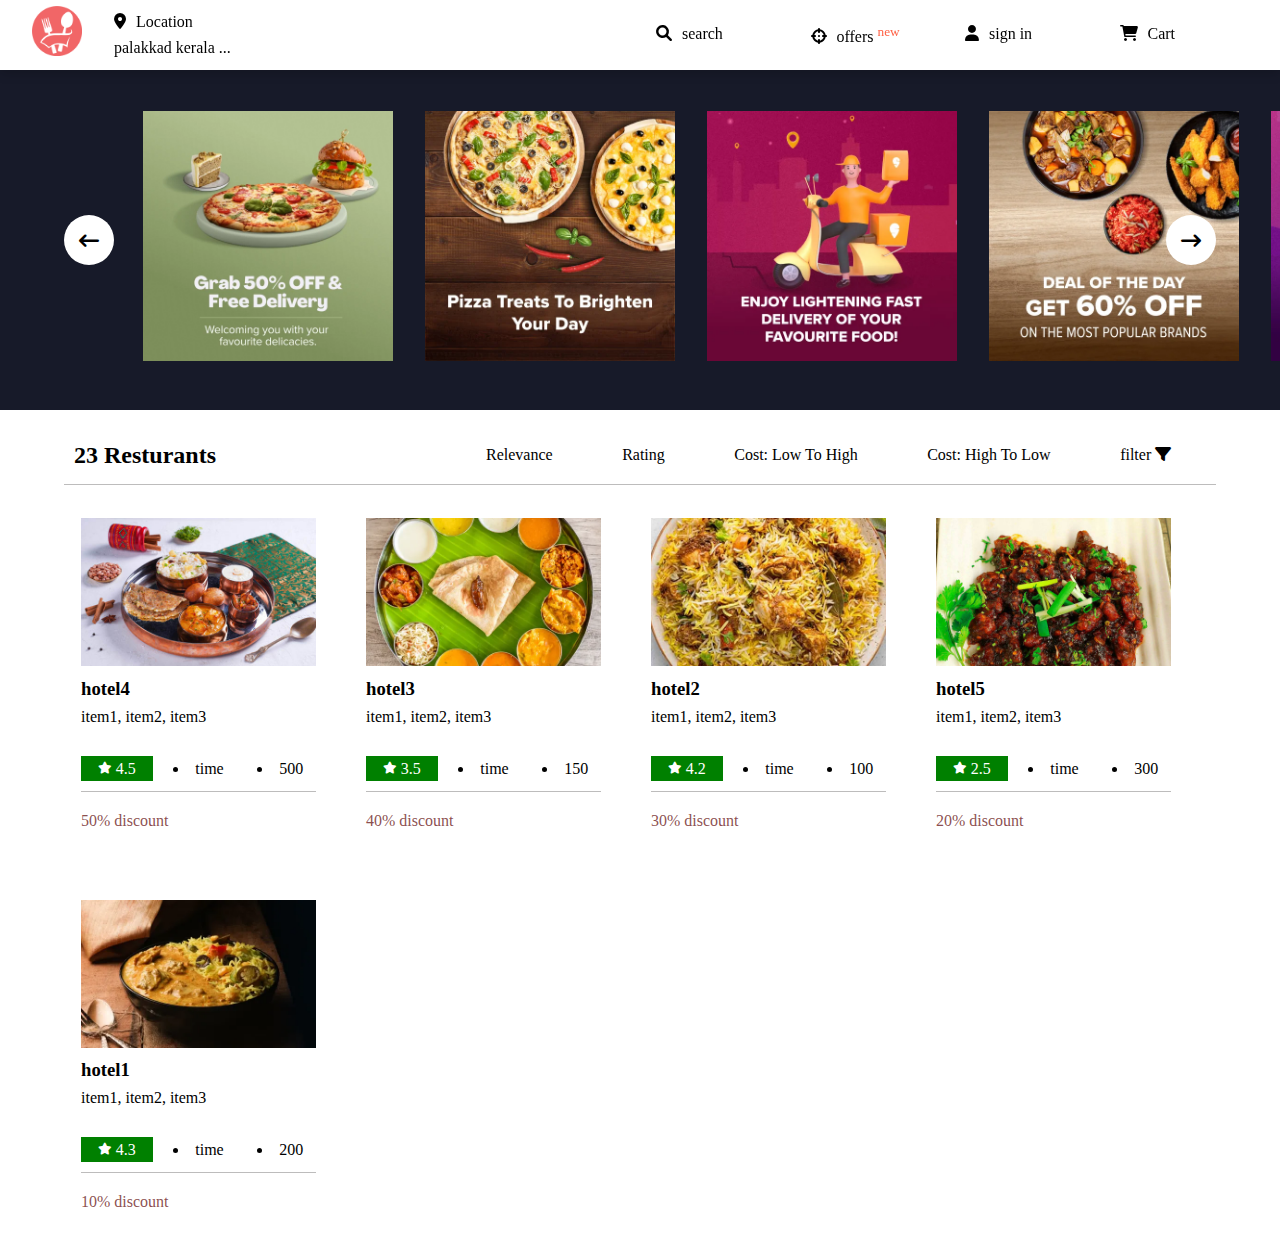
<file: index.html>
<!DOCTYPE html>
<html lang="en">
<head>
    <meta charset="UTF-8">
    <meta name="viewport" content="width=device-width, initial-scale=1.0">
    <title>tomato</title>
    <link rel="stylesheet" href="customstyles/style.css">
    <link rel="stylesheet" href="customstyles/form.css">
    <link rel="stylesheet" href="assets/css/all.css">
    <link rel="stylesheet" href="assets/webfonts/">
 
</head>
<body>
   
    <div class="wrapper">
        <header>
            <div class="navigation">
            <div class="local">
                <div class="logo">
                    <img src="images/logo.png" alt="logo" width="50">
                </div>
                <div class="location">  
                    <span><i class="fa-solid fa-location-dot"></i>Location</span>
                   <p> palakkad kerala ...</p>
                </div>
            </div>
            
            <div class="customer">
                <div class="search">                    
                    <span><i class="fa-solid fa-magnifying-glass"></i>search</span>
                </div>
                <div class="offer">
                    <span><i class="fa-solid fa-crosshairs"></i></i>offers</span> <sup>new</sup>
                </div>
                <div  id="openbtn" style="cursor: pointer;">
                    <span ><i class="fa-solid fa-user"></i>sign in</span>
                </div>
                <div class="cart">
                        <span><i class="fa-solid fa-cart-shopping"></i>Cart</span>
                </div>
            </div>
            
            </div>
            <div class="formcover close" id="signin" >
                <div class="signinForm">
                    <div style="margin-top:10px ;">
                    <span style="cursor:pointer ;" id="closebtn"><i class="fa-solid fa-xmark fa-xl"></i></span>
                    </div>
                    <div class="formheader" >
                    
                    <div class="login">
                        <h2 id="hedr">Login</h2>
                        <p>or <a href="#" id="switchform">create a new account</a></p>
                       <hr style="width: 20px; margin-top:20px; color:#000; font-size: 2px;"> 
                    </div>
                    </div>
                
                    <div  id="forms">
                        <form action="" class="open" id="form1">
                        <div class="number">
                            <input type="tel" id="mobile"  name="mobile" autofocus>
                            <label class="largetxt"  for="mobile">Phone number</label>
                        </div>
                        <div class="login">
                            <input type="submit" value="login">
                        </div>
                        </form>
                   
                   
                        <form action="" class="close" id="form2">
                    <div class="number">
                        <input type="tel" id="mobile"  name="mobile" autofocus>
                        <label class="largetxt"  for="mobile">Phone number</label>
                    </div>
                    <div class="number">
                        <input type="text" id="name"  name="name" >
                        <label class="largetxt"  for="name">Name</label>
                    </div>
                    <div class="number">
                        <input type="email" id="mail"  name="mail">
                        <label class="largetxt"  for="mail">Email</label>
                    </div>
                    <div class="number">
                        <input type="password" id="pwd"  name="pwd" >
                        <label class="largetxt"  for="pwd">password</label>
                    </div>
                    <div class="login">
                        <input type="submit" value="continue">
                    </div>
                        </form>
                    </div>
                </div>
            </div>        
            <div class="slide"id="offers">
            <div class="offers" >
                <button  class= "lbtn" id="leftbtn" onclick="slide('left')">
                    <i class="fa-solid fa-arrow-left-long fa-xl"></i>
                </button>
                <div class="offer1">
                    <a href="#">
                        <img src="images/offers/offer1.webp" alt="" width="250" height="auto">
                    </a>
                    
                </div>
                <div class="offer1">
                    <a href="#">
                    <img src="images/offers/offer2.webp" alt="" width="250" height="auto">
                    </a>
                </div>
                <div class="offer1">
                    <a href="#">
                    <img src="images/offers/offer3.webp" alt=".." width="250" height="auto">
                    </a>
                </div>
                <div class="offer1">
                    <a href="#">
                    <img src="images/offers/offer4.webp" alt=".." width="250" height="auto">
                    </a>
                </div>
                <div class="offer1">
                    <a href="#">
                    <img src="images/offers/offer5.webp" alt=".." width="250" height="auto">
                    </a>
                </div>
                
             
                <button  id="rightbtn" class="rbtn" onclick="slide('right')">
                    <i class="fa-solid fa-arrow-right-long fa-xl"></i>
                </button>
            </div>
            </div>    
        </header>
        <!-- filter nav -->

    
        <div class="choose">
            <div class="resturants"><h2>23 Resturants</h2> </div>
            <div class="filters">
                <div class="discount" onclick="relavance()">Relevance</div>
                <div class="rating" onclick=" rating()">Rating</div>
                <div class="priceLH" onclick="priceLH()">Cost: Low To High</div>
                <div class="priceHL" onclick="priceHL()">Cost: High To Low</div>
                <div class="otherFilters">
                    <span>filter <i class="fa-solid fa-filter"></i></span>
                </div>

            </div>
        </div>

        <div class="hotelList" id="hotelList">

            <!-- <div class="card"  onclick="navigate('hotel1')">
                <div class="hotelcard">
                    <img src="images/hotels/hotel2.jpg" alt="hotel2"  width="100%" height="auto" >
                    <div class="hotelname">
                        <h3>hotel-1</h3>
                        <p >item1,item2,item3</p>
                    </div>
                    <div class="about">
                        <ul>
                            <li> 
                                <span><i class="fa-solid fa-star fa-xs"> </i></span>
                               <span>4.4</span>  
                            </li>                           
                             <li>time</li>
                            <li>Price</li>
                        </ul>
                    </div>
                    <div class="thallupadi">
                        <p><span>50%</span> discount</p>
                    </div>
                </div>
            </div>


           -->


         
        </div>
    </div>

<script src="style.js" ></script>
<script src="sorting.js" ></script>
    <script>

      
        function slide(direction){
            const container = document.querySelector('#offers');
            let scrollCompleted = 0;
           let slideBar = setInterval(function(){
             if (direction === 'left') {
                container.scrollLeft -= 10;
             }
             else{
                container.scrollLeft +=10;
             }scrollCompleted +=10;
             if(scrollCompleted >= 100){
                window.clearInterval(slideBar);
             }
           },25);

        }
        


    </script>
</body>
</html>
</file>
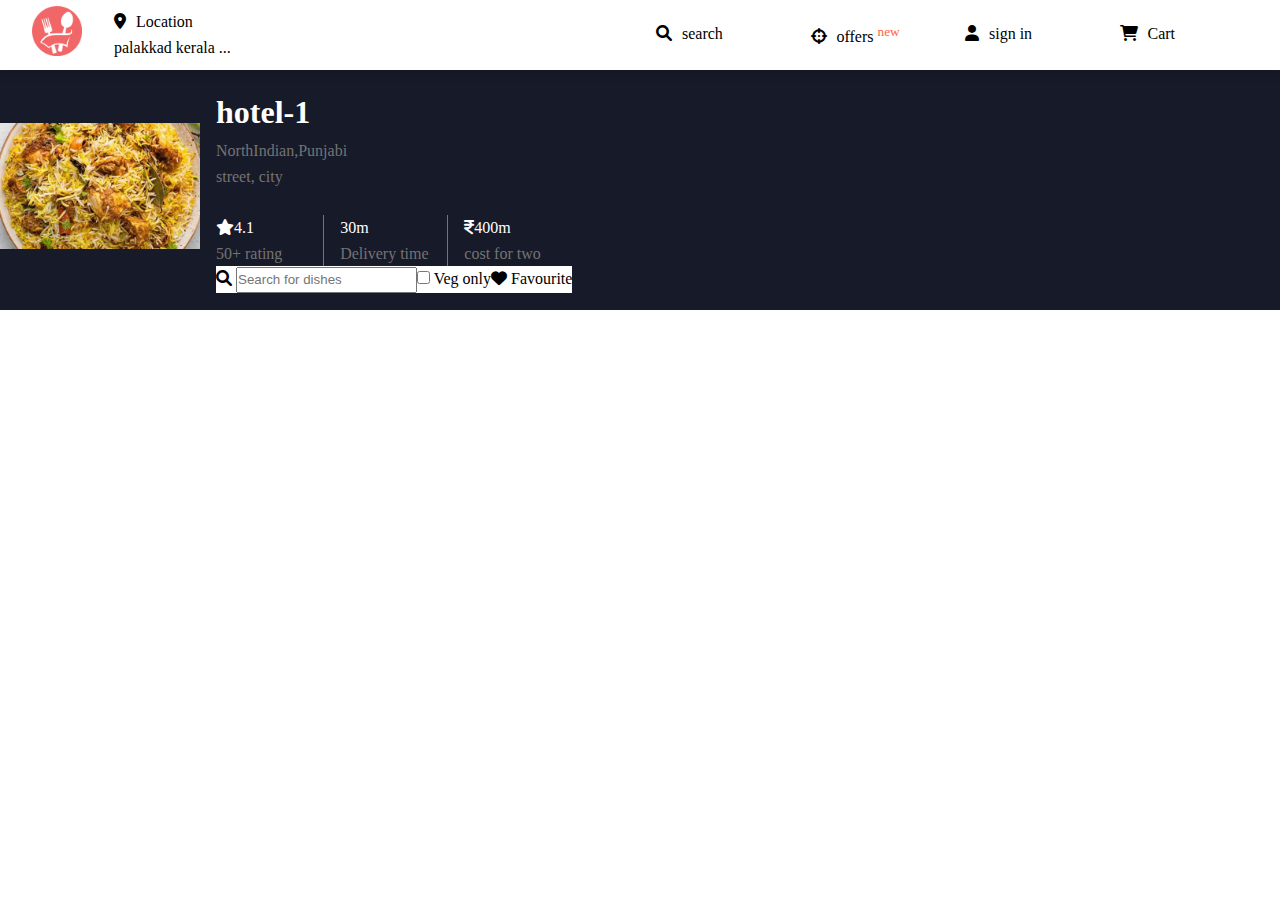
<file: profiles/hotel1.html>
<!DOCTYPE html>
<html lang="en">
<head>
    <meta charset="UTF-8">
    <meta http-equiv="X-UA-Compatible" content="IE=edge">
    <meta name="viewport" content="width=device-width, initial-scale=1.0">
    <title>hotel1</title>
    <link rel="stylesheet" href="../assets/css/all.css">
    <link rel="stylesheet" href="../customstyles/style.css">
    <link rel="stylesheet" href="../customstyles/hotel.css">
    <link rel="stylesheet" href="../customstyles/form.css">
   
</head>
<body>
   <div class="wrapper">
    <div class="navigation">
        <div class="local">
            <div class="logo">
                <img src="../images/logo.png" alt="logo" width="50">
            </div>
            <div class="location">  
                <span><i class="fa-solid fa-location-dot"></i>Location</span>
               <p> palakkad kerala ...</p>
            </div>
        </div>
        
        <div class="customer">
            <div class="search">                    
                <span><i class="fa-solid fa-magnifying-glass"></i>search</span>
            </div>
            <div class="offer">
                <span><i class="fa-solid fa-crosshairs"></i></i>offers</span> <sup>new</sup>
            </div>
            <div  id="openbtn" style="cursor: pointer;">
                <span ><i class="fa-solid fa-user"></i>sign in</span>
            </div>
            <div class="cart">
                    <span><i class="fa-solid fa-cart-shopping"></i>Cart</span>
            </div>
        </div>
       
        
     </div>
     <div class="formcover close" id="signin" >
        <div class="signinForm">
            <div style="margin-top:10px ;">
            <span style="cursor:pointer ;" id="closebtn"><i class="fa-solid fa-xmark fa-xl"></i></span>
            </div>
            <div class="formheader" >
            
            <div class="login">
                <h2 id="hedr">Login</h2>
                <p>or <a href="#" id="switchform">create a new account</a></p>
               <hr style="width: 20px; margin-top:20px; color:#000; font-size: 2px;"> 
            </div>
            </div>
        
            <div  id="forms">
                <form action="" class="open" id="form1">
                <div class="number">
                    <input type="tel" id="mobile"  name="mobile" autofocus>
                    <label class="largetxt"  for="mobile">Phone number</label>
                </div>
                <div class="login">
                    <input type="submit" value="login">
                </div>
                </form>
           
           
                <form action="" class="close" id="form2">
            <div class="number">
                <input type="tel" id="mobile"  name="mobile" autofocus>
                <label class="largetxt"  for="mobile">Phone number</label>
            </div>
            <div class="number">
                <input type="text" id="name"  name="name" >
                <label class="largetxt"  for="name">Name</label>
            </div>
            <div class="number">
                <input type="email" id="mail"  name="mail">
                <label class="largetxt"  for="mail">Email</label>
            </div>
            <div class="number">
                <input type="password" id="pwd"  name="pwd" >
                <label class="largetxt"  for="pwd">password</label>
            </div>
            <div class="login">
                <input type="submit" value="continue">
            </div>
                </form>
            </div>
        </div>
    </div>  
    <!-- hoteldetails -->

     <div class="cover">
        <div class="hotelimg">
            <img src="../images/hotels/hotel2.jpg" alt="hotel-1" width="100%">
        </div>
        <div class="info">
           <div class="hotelname">
            <h1>hotel-1</h1>
           </div> 

            <div class="details">
                <p>NorthIndian,Punjabi</p>
                <p>street, city</p>
                <br>
                <div class="ca">
                    <div class="c1">
                        <span><i class="fa-solid fa-star"></i>4.1</span>
                        <p>50+ rating</p>
                    </div>
                    <div class="c1">
                        <span>30m</span>
                        <p>Delivery time</p>
                    </div>
                    <div class="c1">
                        <span><i class="fa-solid fa-indian-rupee-sign"></i>400m</span>
                        <p>cost for two</p>
                    </div>
                </div>
            </div>
            <div class="c2">
                <div class="search">  
                    <span><i class="fa-solid fa-magnifying-glass"></i></span>
                    <span>                   
                        <input type="text" name="serch" id="search" placeholder="Search for dishes">
                    </span>
                </div>
                <div class="veg">  
                    <span><input type="checkbox" name="veg" id="veg"></span>
                    <span>                   
                       Veg only
                    </span>
                </div>
                <div class="fav">  
                    <span><i class="fa-solid fa-heart"></i></span>
                    <span>                   
                       Favourite
                    </span>
                </div>
            </div>

        </div>
        
    </div>
    
   </div>
   <script src="../style.js"></script>
</body>
</html>
</file>
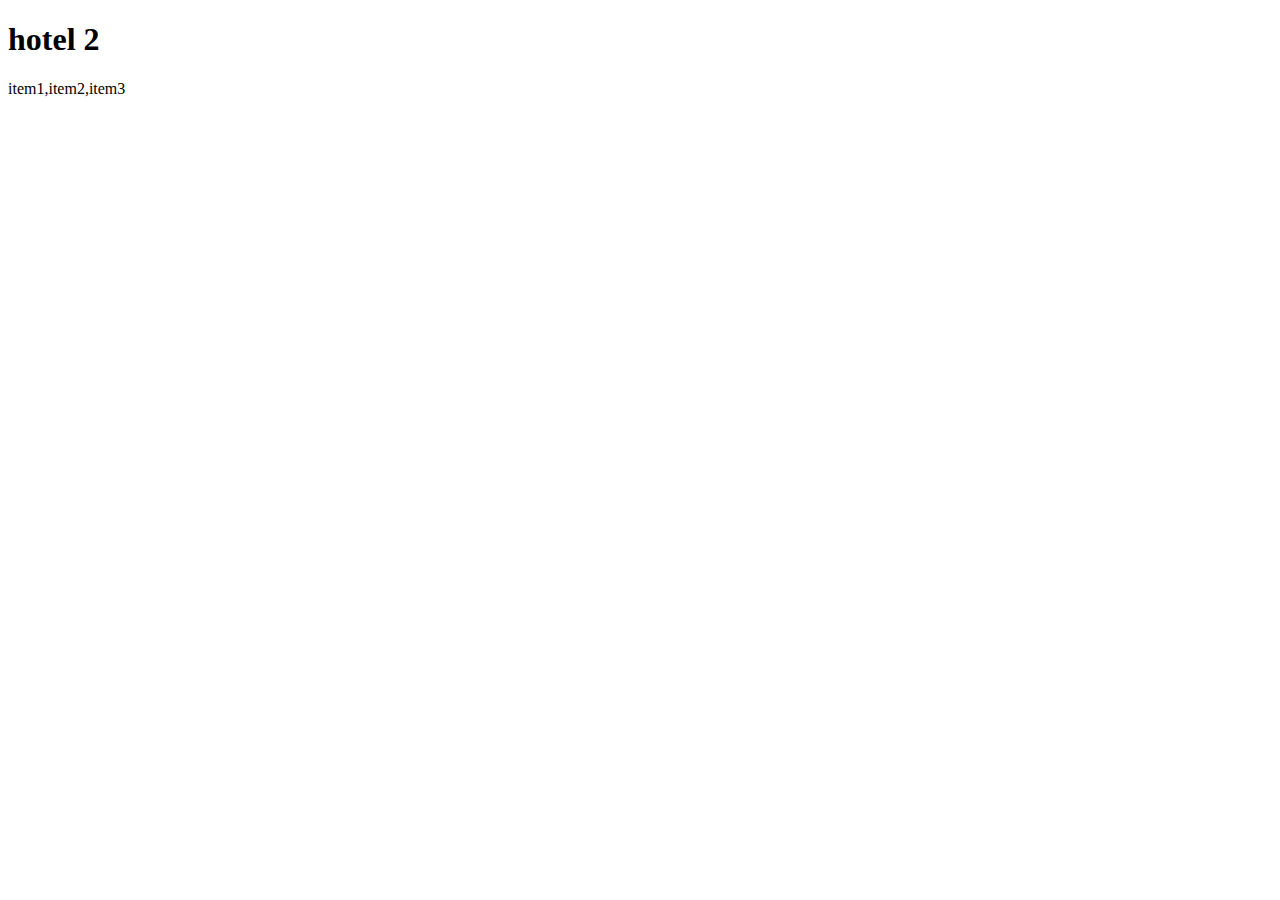
<file: profiles/hotel2.html>
<!DOCTYPE html>
<html lang="en">
<head>
    <meta charset="UTF-8">
    <meta http-equiv="X-UA-Compatible" content="IE=edge">
    <meta name="viewport" content="width=device-width, initial-scale=1.0">
    <title>hotel2</title>
</head>
<body>
    <h1>hotel 2</h1>
    <p>item1,item2,item3</p>
</body>
</html>
</file>
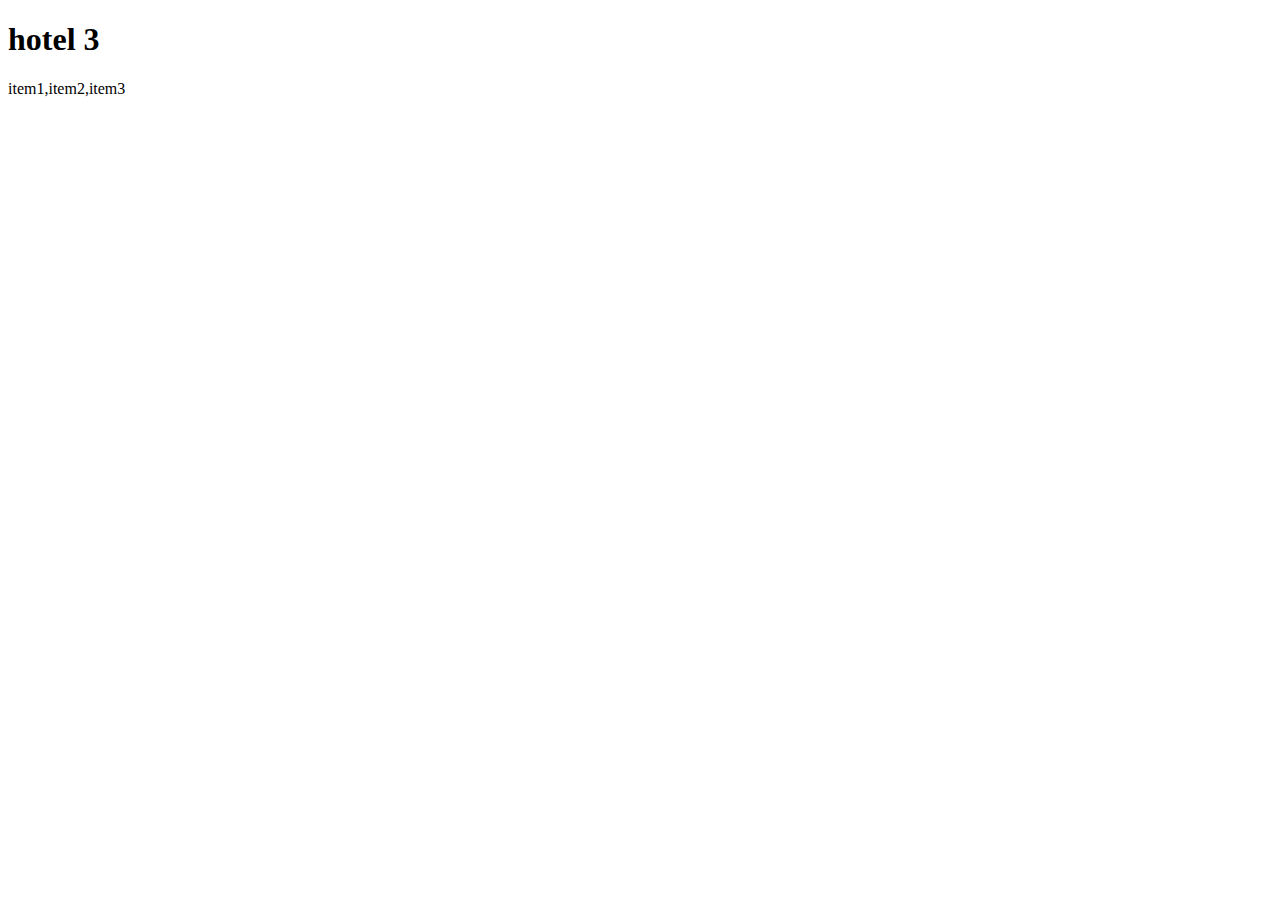
<file: profiles/hotel3.html>
<!DOCTYPE html>
<html lang="en">
<head>
    <meta charset="UTF-8">
    <meta http-equiv="X-UA-Compatible" content="IE=edge">
    <meta name="viewport" content="width=device-width, initial-scale=1.0">
    <title>hotel3</title>
</head>
<body>
    <h1>hotel 3</h1>
    <p>item1,item2,item3</p>
</body>
</html>
</file>
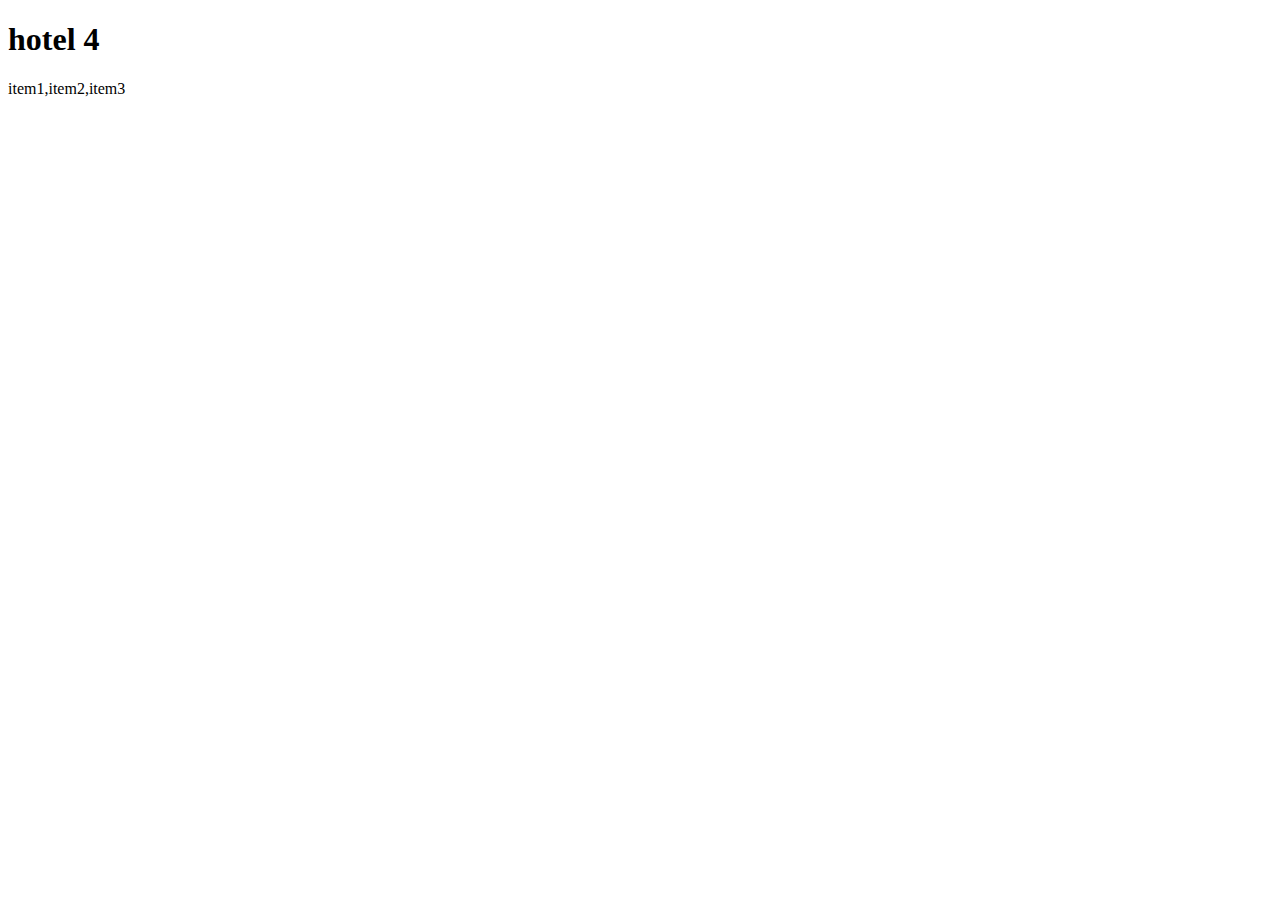
<file: profiles/hotel4.html>
<!DOCTYPE html>
<html lang="en">
<head>
    <meta charset="UTF-8">
    <meta http-equiv="X-UA-Compatible" content="IE=edge">
    <meta name="viewport" content="width=device-width, initial-scale=1.0">
    <title>hotel4</title>
</head>
<body>
    <h1>hotel 4</h1>
    <p>item1,item2,item3</p>
</body>
</html>
</file>
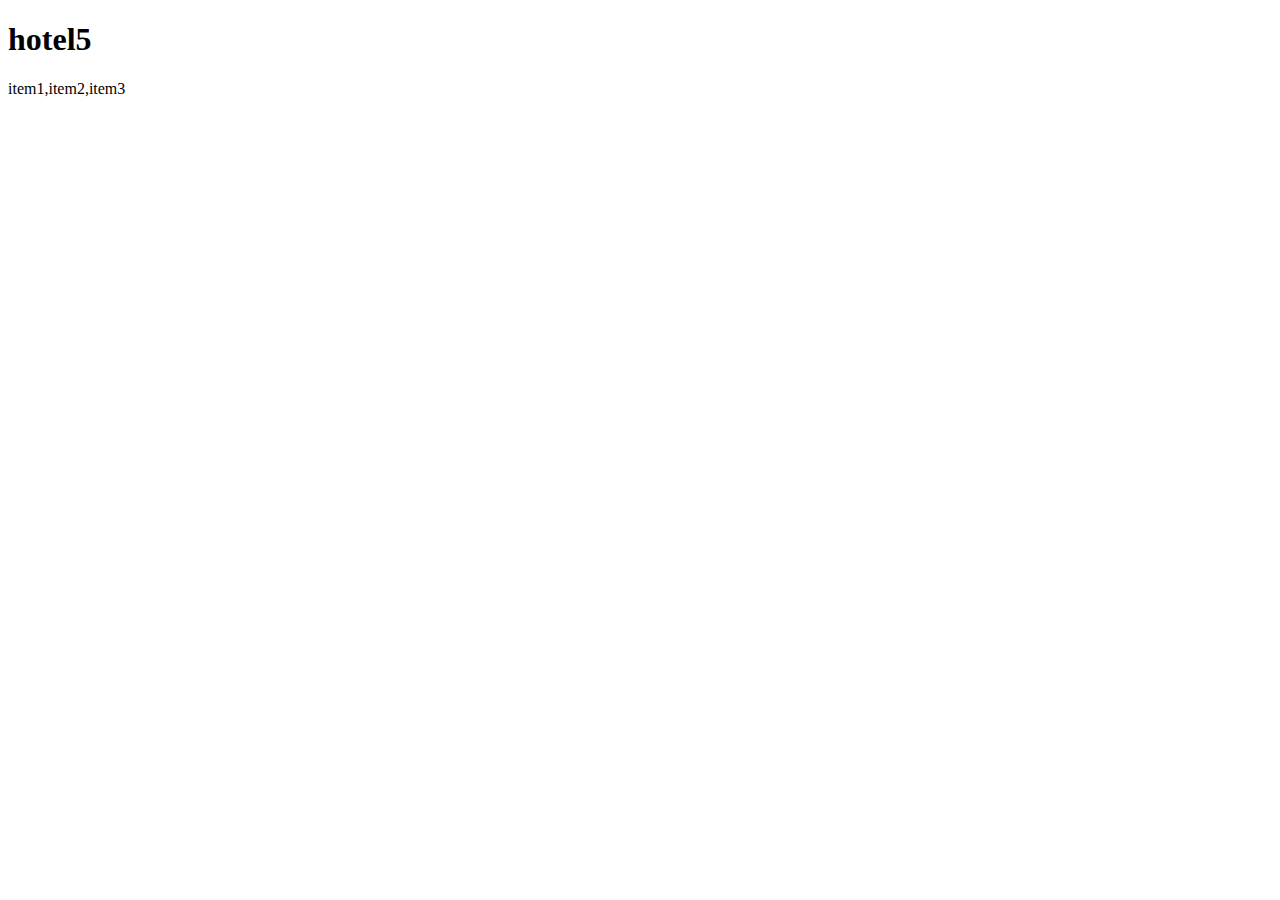
<file: profiles/hotel5.html>
<!DOCTYPE html>
<html lang="en">
<head>
    <meta charset="UTF-8">
    <meta http-equiv="X-UA-Compatible" content="IE=edge">
    <meta name="viewport" content="width=device-width, initial-scale=1.0">
    <title>hotel5</title>
</head>
<body>
    <h1>hotel5</h1>
    <p>item1,item2,item3</p>
</body>
</html>
</file>
<file: customstyles/style.css>
*,*::before,*::after{
     margin: 0;
     padding: 0;
     box-sizing: border-box;
     line-height: 1.6;
}
.navigation i{
     margin-right: 10px;
}
/* button{
     border:none;
     background-color: rgb(236, 74, 15);;
     color:#fff;
     border-radius: 10px; 
     padding: 10px 15px;

} */
/* .wrapper{
     position: relative;
} */

.navigation{
     position: sticky;
     top: 0;
     left: 0;
     right: 0;
     background-color: #fff;
     display: flex;
     margin: auto;
     box-shadow: 0px 3px 11px 0px rgba(0,0,0,0.19);
     height: 70px;
     align-items: center;
     z-index: 2;
}
.customer{
     display:flex;
     flex: 3;
     gap: 10px;
     padding: 1em;
}
.customer > div{
     flex:1;
     justify-content: space-between;
     cursor: pointer;
}

.customer > div:hover{
     color: orange;
     
}


.local{
     display: flex;
     align-items: center;
     flex:3;
     padding-left: 2em;
     gap: 1em;
     
}
.logo,sup{
    color: tomato;
}
.location{
     
     padding: 1em;
}

/* offers */
.slide{
     
     width: 100%;
     overflow: hidden;
     background-color:#171a29;
}
.offers{
    
     display: flex;
     height: 340px;
     width: 130%;
     align-items: center;
     justify-content: center;
     gap: 2em;
     padding:1rem;

    
}



.offer1 img{
 object-fit: contain;
}
.offer1{
     transform:none;
     transition: transform 200ms ease-in-out;
}

.offer1:hover{
     transform: scale(1.1);
     
}

.rbtn,.lbtn{
     border:none;
     background-color: #fff;
     padding: 10px;
     width: 50px;
     height: 50px;
     border-radius: 50%;
     z-index: 1;
     
}
.rbtn{
     position: absolute;
     right: 5%;
}

.lbtn{
     position: absolute;
     left: 5%;
}


/* choosing restoutrant*/

.choose{
     position: sticky;
     top: 0;
     left:0;
     right: 0;
     display:flex;
     background-color: #fff;
     border-bottom: 1px solid rgb(189, 188, 188);
     width: 90%;
     padding: 10px;
     margin: auto;
     margin-top: 1em;
}
.choose > .resturants{
     flex:1
}

.filters{
     flex:2;
     display: flex;
     justify-content: space-around;
     align-items: center;
}




/* cards */
.card{
     border: 1px solid white;
     transition: border 300ms ease-in-out;
     padding: 1em;
}
.card:hover{
 border: 1px solid #a6a7a8;

}


.hotelList{
     display: flex;
     flex-wrap: wrap;
     padding-top:1em ;
     gap: 1em;
     width: 90%;
     margin: auto;
     
}

.hotelcard{
     min-width: 150px;
     max-width:235px;
     margin: auto;
}
.hotelcard> div{
     margin-bottom: 1em;
}
.about{
     border-bottom: 1px solid rgb(189, 188, 188);
     padding: 10px 0;
}
ul{
     display: flex;
     justify-content: space-around;
     gap: 10px;
}

ul li {
     list-style-position: inside;
     flex:1;
     flex-shrink: 0;
     text-align: center;
}

ul li:nth-child(1) {
     list-style: none;
     width: 20%;
     color: #fff;
     background-color: green;
}


.thallupadi{
     color: rgba(124, 56, 56, 0.892);
}

.filters > div{
     cursor:pointer;
}

.filters > div:hover{
     color:#a6a7a8;
     border-bottom: 1px solid #2b2b2b;
}
</file>
<file: customstyles/form.css>
.formcover{
    position: fixed;
    top: 0;
    right: 0;
    bottom: 0;
    left: 0;
    width: 100vw;
    height: 100vh;
    z-index: 3;
    background-color: rgba(6, 1, 41, 0.5);
}

.signinForm{
    position:fixed;
    top: 0;
    right: 0;
    bottom: 0;
    width: 33.3%;
    height: 100%;
    background-color: #fff;
    padding: 0 3em ;
  
}
.formheader{
    position:relative;
    height: 130px;
    margin: 1em 0;

}
.formheader >div::before{
    content: '';
    background: url('../images/login.webp');
    background-size: contain;
    display: inline-block;
    width: 100px;
    height:100px ;
    position: absolute;
    right:0;
    top: -5;
    
}
.login a{
    text-decoration: none;
    color: tomato;
}
.number{
    position: relative;
}
#form1 input[type = submit],#form2 input[type = submit]{
    width: 100%;
    height: 50px;
    background-color: orange;
    margin-top:1em ;
    color: white;
    border: none;
    outline: none;
}
#form1 input[type= tel],#form2 input[type= text],input[type= tel],input[type= email],input[type= password]{
    height: 70px;
    border: 1px solid rgb(190, 190, 190);
    width:100% ;
    padding: 0 2em;
    padding-top: 2em;
}
input:focus{
    outline:none;
}

.smalltxt{
    position: absolute;
    left: 5%;
    top:20%;
    transform: translate(-5%,-20%);
    font-size: 15px;
    color: rgb(145, 146, 147);
    transition: left  300ms ease-in-out;
   }
   
.largetxt{
 position: absolute;
 left: 5%;
 top:50%;
 transform: translate(-5%,-50%);
 font-size: 20px;
 color: rgb(145, 146, 147);
 transition: all 300ms ease-in-out;
}


.close{
    display: none;
   
}
.open{
    display: block;
   
}
</file>
<file: customstyles/hotel.css>
.cover{
    height: 240px;
    background-color:#171a29;
    display: flex;
    align-items: center;

}
.info{
    padding: 1rem;
}

.hotelimg{
    width: 200px;
    
}
.hotelname h1{
    color: #fff;
}

.details p{
    color: rgb(116, 115, 115);
    
}

.ca{
    display: flex;
    gap: 1em;
}
.ca >div{
    border-right: 1px solid rgb(116, 115, 115);
    color: #fff;
   
    width: 33.3%;
}
.ca >div:last-child{
    border-right: none;
}
.c2{
    display: flex;
}
.c2 > div{
    background-color: #fff;
}
</file>
